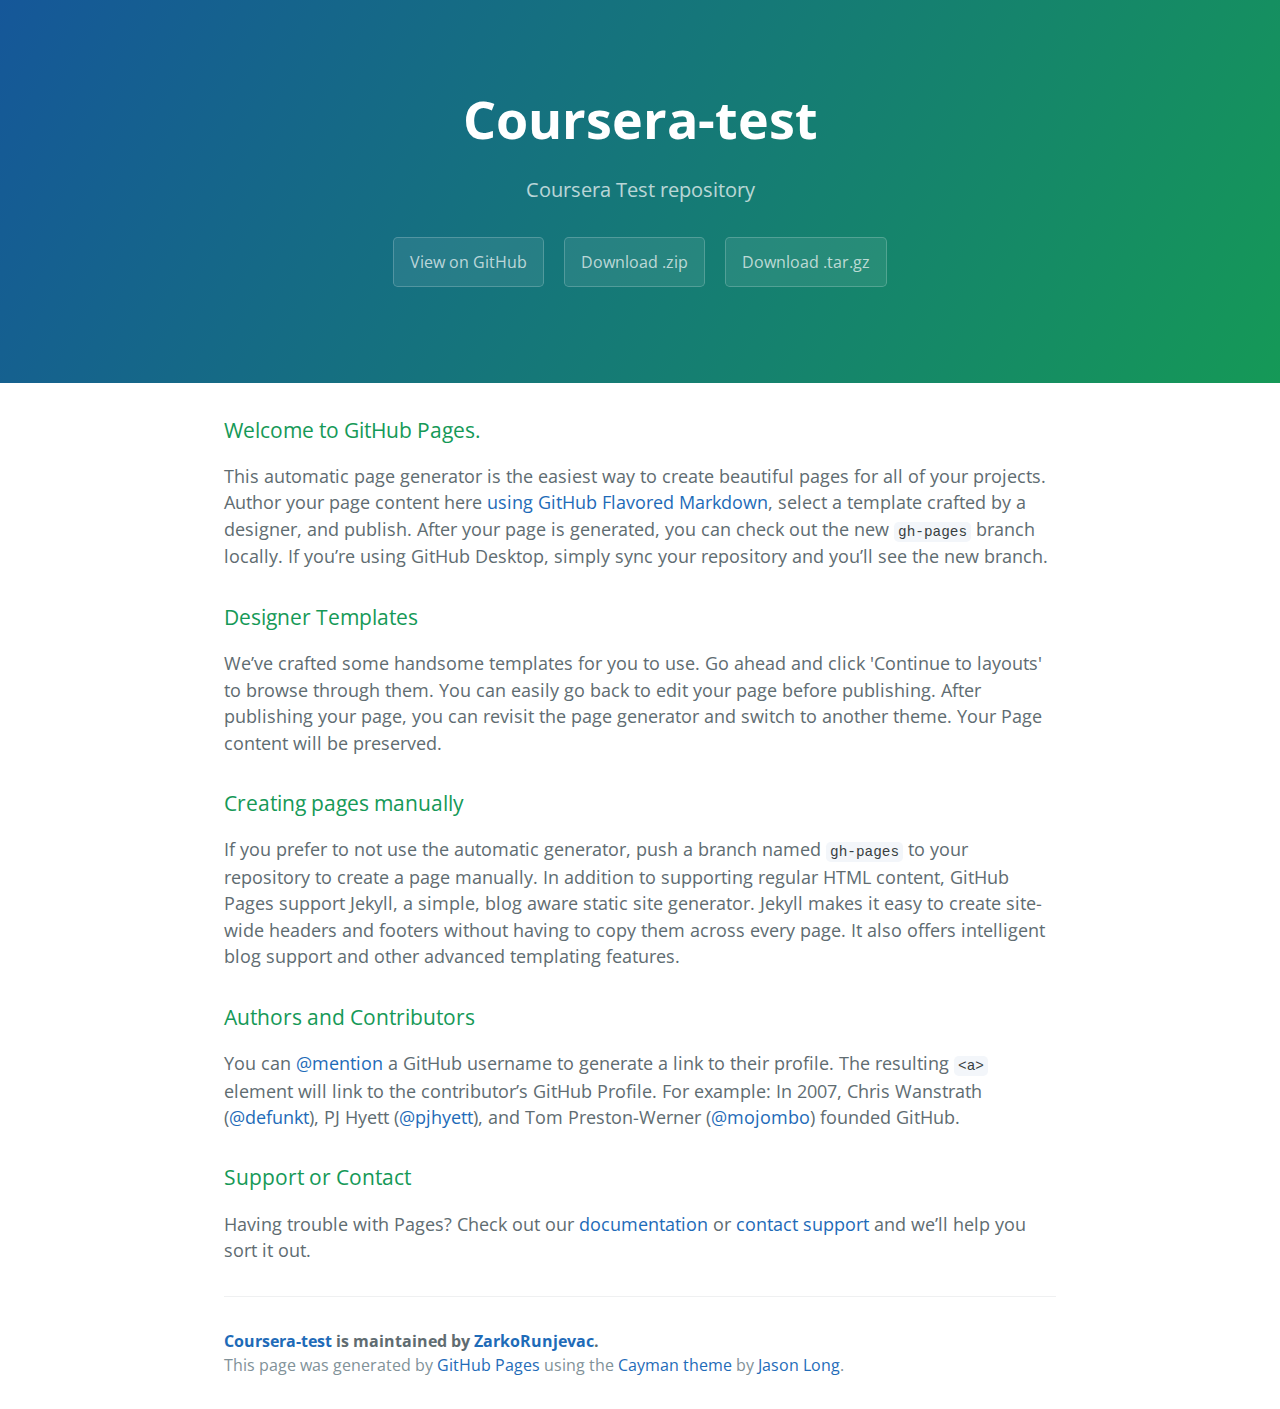
<file: index.html>
<!DOCTYPE html>
<html lang="en-us">
  <head>
    <meta charset="UTF-8">
    <title>Coursera-test by ZarkoRunjevac</title>
    <meta name="viewport" content="width=device-width, initial-scale=1">
    <link rel="stylesheet" type="text/css" href="stylesheets/normalize.css" media="screen">
    <link href='https://fonts.googleapis.com/css?family=Open+Sans:400,700' rel='stylesheet' type='text/css'>
    <link rel="stylesheet" type="text/css" href="stylesheets/stylesheet.css" media="screen">
    <link rel="stylesheet" type="text/css" href="stylesheets/github-light.css" media="screen">
  </head>
  <body>
    <section class="page-header">
      <h1 class="project-name">Coursera-test</h1>
      <h2 class="project-tagline">Coursera Test repository</h2>
      <a href="https://github.com/ZarkoRunjevac/coursera-test" class="btn">View on GitHub</a>
      <a href="https://github.com/ZarkoRunjevac/coursera-test/zipball/master" class="btn">Download .zip</a>
      <a href="https://github.com/ZarkoRunjevac/coursera-test/tarball/master" class="btn">Download .tar.gz</a>
    </section>

    <section class="main-content">
      <h3>
<a id="welcome-to-github-pages" class="anchor" href="#welcome-to-github-pages" aria-hidden="true"><span aria-hidden="true" class="octicon octicon-link"></span></a>Welcome to GitHub Pages.</h3>

<p>This automatic page generator is the easiest way to create beautiful pages for all of your projects. Author your page content here <a href="https://guides.github.com/features/mastering-markdown/">using GitHub Flavored Markdown</a>, select a template crafted by a designer, and publish. After your page is generated, you can check out the new <code>gh-pages</code> branch locally. If you’re using GitHub Desktop, simply sync your repository and you’ll see the new branch.</p>

<h3>
<a id="designer-templates" class="anchor" href="#designer-templates" aria-hidden="true"><span aria-hidden="true" class="octicon octicon-link"></span></a>Designer Templates</h3>

<p>We’ve crafted some handsome templates for you to use. Go ahead and click 'Continue to layouts' to browse through them. You can easily go back to edit your page before publishing. After publishing your page, you can revisit the page generator and switch to another theme. Your Page content will be preserved.</p>

<h3>
<a id="creating-pages-manually" class="anchor" href="#creating-pages-manually" aria-hidden="true"><span aria-hidden="true" class="octicon octicon-link"></span></a>Creating pages manually</h3>

<p>If you prefer to not use the automatic generator, push a branch named <code>gh-pages</code> to your repository to create a page manually. In addition to supporting regular HTML content, GitHub Pages support Jekyll, a simple, blog aware static site generator. Jekyll makes it easy to create site-wide headers and footers without having to copy them across every page. It also offers intelligent blog support and other advanced templating features.</p>

<h3>
<a id="authors-and-contributors" class="anchor" href="#authors-and-contributors" aria-hidden="true"><span aria-hidden="true" class="octicon octicon-link"></span></a>Authors and Contributors</h3>

<p>You can <a href="https://help.github.com/articles/basic-writing-and-formatting-syntax/#mentioning-users-and-teams" class="user-mention">@mention</a> a GitHub username to generate a link to their profile. The resulting <code>&lt;a&gt;</code> element will link to the contributor’s GitHub Profile. For example: In 2007, Chris Wanstrath (<a href="https://github.com/defunkt" class="user-mention">@defunkt</a>), PJ Hyett (<a href="https://github.com/pjhyett" class="user-mention">@pjhyett</a>), and Tom Preston-Werner (<a href="https://github.com/mojombo" class="user-mention">@mojombo</a>) founded GitHub.</p>

<h3>
<a id="support-or-contact" class="anchor" href="#support-or-contact" aria-hidden="true"><span aria-hidden="true" class="octicon octicon-link"></span></a>Support or Contact</h3>

<p>Having trouble with Pages? Check out our <a href="https://help.github.com/pages">documentation</a> or <a href="https://github.com/contact">contact support</a> and we’ll help you sort it out.</p>

      <footer class="site-footer">
        <span class="site-footer-owner"><a href="https://github.com/ZarkoRunjevac/coursera-test">Coursera-test</a> is maintained by <a href="https://github.com/ZarkoRunjevac">ZarkoRunjevac</a>.</span>

        <span class="site-footer-credits">This page was generated by <a href="https://pages.github.com">GitHub Pages</a> using the <a href="https://github.com/jasonlong/cayman-theme">Cayman theme</a> by <a href="https://twitter.com/jasonlong">Jason Long</a>.</span>
      </footer>

    </section>

  
  </body>
</html>
</file>
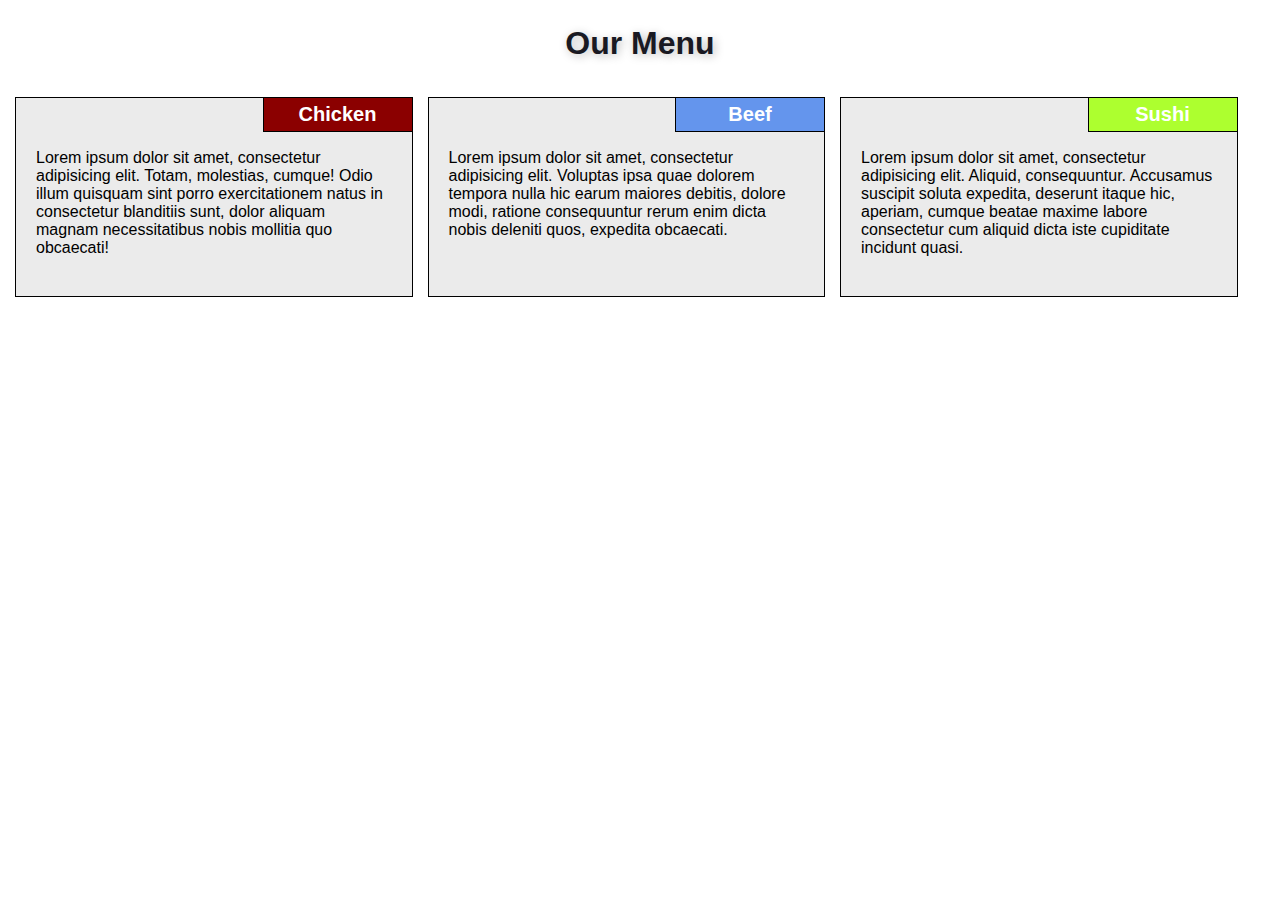
<file: module2-solution/index.html>
<!doctype html>
<html lang="en">
    <head>
        <title>module2-solution</title>
        <meta charset="utf-8">
        <meta name="viewport" content="width=device-width, initial-scale=1">
        <link rel="stylesheet" type="text/css" href="css/style.css">
    </head>
    
    <body>
           
            <h1>Our Menu</h1>
            <div class="container">
            <div class="col-lg-4 col-md-6 ">
               <div class="section">
                    <h2 class="chicken">Chicken</h2>
                    <p>Lorem ipsum dolor sit amet, consectetur adipisicing elit. Totam, molestias, cumque! Odio illum quisquam sint porro exercitationem natus in consectetur blanditiis sunt, dolor aliquam magnam necessitatibus nobis mollitia quo obcaecati!</p>
                </div>
            </div>
            <div class="col-lg-4 col-md-6 ">
               <div class="section">
                    <h2 class="beef">Beef</h2>
                    <p>Lorem ipsum dolor sit amet, consectetur adipisicing elit. Voluptas ipsa quae dolorem tempora nulla hic earum maiores debitis, dolore modi, ratione consequuntur rerum enim dicta nobis deleniti quos, expedita obcaecati.</p>
                </div>
            </div>
            <div class="col-lg-4 col-md-12 ">
                <div class="section">
                    <h2 class="sushi">Sushi</h2>
                    <p>Lorem ipsum dolor sit amet, consectetur adipisicing elit. Aliquid, consequuntur. Accusamus suscipit soluta expedita, deserunt itaque hic, aperiam, cumque beatae maxime labore consectetur cum aliquid dicta iste cupiditate incidunt quasi.</p>
                </div>
            </div>
            </div>
    </body>
    
</html>
</file>
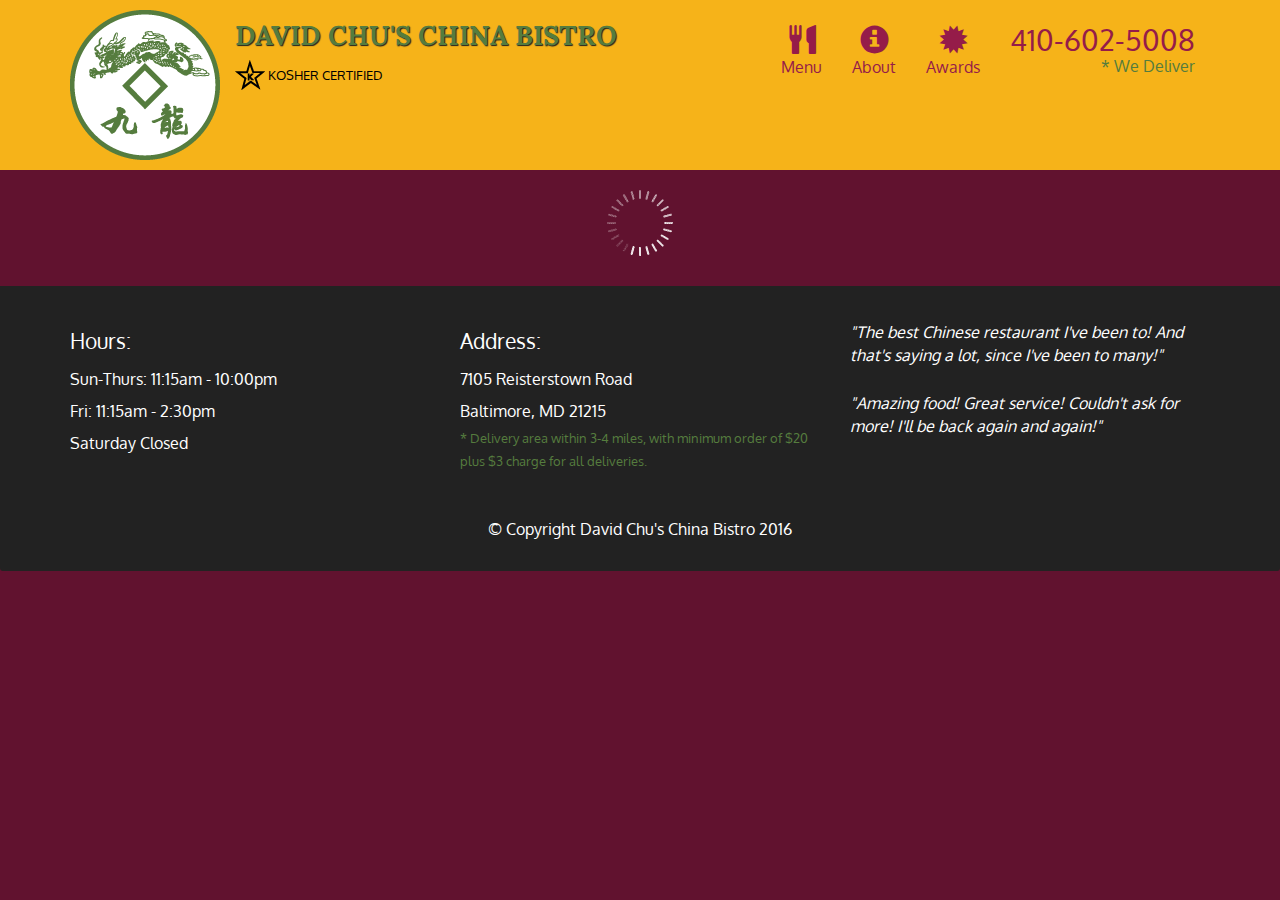
<file: module4-solution/index.html>
<!doctype html>
<html lang="en">
  <head>
    <meta charset="utf-8">
    <meta http-equiv="X-UA-Compatible" content="IE=edge">
    <meta name="viewport" content="width=device-width, initial-scale=1">
    <title>David Chu's China Bistro</title>
    <link rel="stylesheet" href="css/bootstrap.min.css">
    <link rel="stylesheet" href="css/styles.css">
    <link href='https://fonts.googleapis.com/css?family=Oxygen:400,300,700' rel='stylesheet' type='text/css'>
    <link href='https://fonts.googleapis.com/css?family=Lora' rel='stylesheet' type='text/css'>
  </head>
<body>
  <header>
    <nav id="header-nav" class="navbar navbar-default">
      <div class="container">
        <div class="navbar-header">
          <a href="index.html" class="pull-left visible-md visible-lg">
            <div id="logo-img" alt="Logo image"></div>
          </a>

          <div class="navbar-brand">
            <a href="index.html"><h1>David Chu's China Bistro</h1></a>
            <p>
              <img src="images/star-k-logo.png" alt="Kosher certification">
              <span>Kosher Certified</span>
            </p>
          </div>

          <button id="navbarToggle" type="button" class="navbar-toggle collapsed" data-toggle="collapse" data-target="#collapsable-nav" aria-expanded="false">
            <span class="sr-only">Toggle navigation</span>
            <span class="icon-bar"></span>
            <span class="icon-bar"></span>
            <span class="icon-bar"></span>
          </button>
        </div>
        
        <div id="collapsable-nav" class="collapse navbar-collapse">
           <ul id="nav-list" class="nav navbar-nav navbar-right">
            <li id="navHomeButton" class="visible-xs active">
              <a href="index.html">
                <span class="glyphicon glyphicon-home"></span> Home</a>
            </li>
            <li id="navMenuButton">
              <a href="#" onclick="$dc.loadMenuCategories();">
                <span class="glyphicon glyphicon-cutlery"></span><br class="hidden-xs"> Menu</a>
            </li>
            <li>
              <a href="#">
                <span class="glyphicon glyphicon-info-sign"></span><br class="hidden-xs"> About</a>
            </li>
            <li>
              <a href="#">
                <span class="glyphicon glyphicon-certificate"></span><br class="hidden-xs"> Awards</a>
            </li>
            <li id="phone" class="hidden-xs">
              <a href="tel:410-602-5008">
                <span>410-602-5008</span></a><div>* We Deliver</div>
            </li>
          </ul><!-- #nav-list -->
        </div><!-- .collapse .navbar-collapse -->
      </div><!-- .container -->
    </nav><!-- #header-nav -->
  </header>

  <div id="call-btn" class="visible-xs">
    <a class="btn" href="tel:410-602-5008">
    <span class="glyphicon glyphicon-earphone"></span>
    410-602-5008
    </a>
  </div>
  <div id="xs-deliver" class="text-center visible-xs">* We Deliver</div>

  <div id="main-content" class="container"></div>

  <footer class="panel-footer">
    <div class="container">
      <div class="row">
        <section id="hours" class="col-sm-4">
          <span>Hours:</span><br>
          Sun-Thurs: 11:15am - 10:00pm<br>
          Fri: 11:15am - 2:30pm<br>
          Saturday Closed
          <hr class="visible-xs">
        </section>
        <section id="address" class="col-sm-4">
          <span>Address:</span><br>
          7105 Reisterstown Road<br>
          Baltimore, MD 21215
          <p>* Delivery area within 3-4 miles, with minimum order of $20 plus $3 charge for all deliveries.</p>
          <hr class="visible-xs">
        </section>
        <section id="testimonials" class="col-sm-4">
          <p>"The best Chinese restaurant I've been to! And that's saying a lot, since I've been to many!"</p>
          <p>"Amazing food! Great service! Couldn't ask for more! I'll be back again and again!"</p>
        </section>
      </div>
      <div class="text-center">&copy; Copyright David Chu's China Bistro 2016</div>
    </div>
  </footer>

  <!-- jQuery (Bootstrap JS plugins depend on it) -->
  <script src="js/jquery-2.1.4.min.js"></script>
  <script src="js/bootstrap.min.js"></script>
  <script src="js/ajax-utils.js"></script>
  <script src="js/script.js"></script>
</body>
</html>
</file>
<file: stylesheets/stylesheet.css>
* {
  box-sizing: border-box; }

body {
  padding: 0;
  margin: 0;
  font-family: "Open Sans", "Helvetica Neue", Helvetica, Arial, sans-serif;
  font-size: 16px;
  line-height: 1.5;
  color: #606c71; }

a {
  color: #1e6bb8;
  text-decoration: none; }
  a:hover {
    text-decoration: underline; }

.btn {
  display: inline-block;
  margin-bottom: 1rem;
  color: rgba(255, 255, 255, 0.7);
  background-color: rgba(255, 255, 255, 0.08);
  border-color: rgba(255, 255, 255, 0.2);
  border-style: solid;
  border-width: 1px;
  border-radius: 0.3rem;
  transition: color 0.2s, background-color 0.2s, border-color 0.2s; }
  .btn + .btn {
    margin-left: 1rem; }

.btn:hover {
  color: rgba(255, 255, 255, 0.8);
  text-decoration: none;
  background-color: rgba(255, 255, 255, 0.2);
  border-color: rgba(255, 255, 255, 0.3); }

@media screen and (min-width: 64em) {
  .btn {
    padding: 0.75rem 1rem; } }

@media screen and (min-width: 42em) and (max-width: 64em) {
  .btn {
    padding: 0.6rem 0.9rem;
    font-size: 0.9rem; } }

@media screen and (max-width: 42em) {
  .btn {
    display: block;
    width: 100%;
    padding: 0.75rem;
    font-size: 0.9rem; }
    .btn + .btn {
      margin-top: 1rem;
      margin-left: 0; } }

.page-header {
  color: #fff;
  text-align: center;
  background-color: #159957;
  background-image: linear-gradient(120deg, #155799, #159957); }

@media screen and (min-width: 64em) {
  .page-header {
    padding: 5rem 6rem; } }

@media screen and (min-width: 42em) and (max-width: 64em) {
  .page-header {
    padding: 3rem 4rem; } }

@media screen and (max-width: 42em) {
  .page-header {
    padding: 2rem 1rem; } }

.project-name {
  margin-top: 0;
  margin-bottom: 0.1rem; }

@media screen and (min-width: 64em) {
  .project-name {
    font-size: 3.25rem; } }

@media screen and (min-width: 42em) and (max-width: 64em) {
  .project-name {
    font-size: 2.25rem; } }

@media screen and (max-width: 42em) {
  .project-name {
    font-size: 1.75rem; } }

.project-tagline {
  margin-bottom: 2rem;
  font-weight: normal;
  opacity: 0.7; }

@media screen and (min-width: 64em) {
  .project-tagline {
    font-size: 1.25rem; } }

@media screen and (min-width: 42em) and (max-width: 64em) {
  .project-tagline {
    font-size: 1.15rem; } }

@media screen and (max-width: 42em) {
  .project-tagline {
    font-size: 1rem; } }

.main-content :first-child {
  margin-top: 0; }
.main-content img {
  max-width: 100%; }
.main-content h1, .main-content h2, .main-content h3, .main-content h4, .main-content h5, .main-content h6 {
  margin-top: 2rem;
  margin-bottom: 1rem;
  font-weight: normal;
  color: #159957; }
.main-content p {
  margin-bottom: 1em; }
.main-content code {
  padding: 2px 4px;
  font-family: Consolas, "Liberation Mono", Menlo, Courier, monospace;
  font-size: 0.9rem;
  color: #383e41;
  background-color: #f3f6fa;
  border-radius: 0.3rem; }
.main-content pre {
  padding: 0.8rem;
  margin-top: 0;
  margin-bottom: 1rem;
  font: 1rem Consolas, "Liberation Mono", Menlo, Courier, monospace;
  color: #567482;
  word-wrap: normal;
  background-color: #f3f6fa;
  border: solid 1px #dce6f0;
  border-radius: 0.3rem; }
  .main-content pre > code {
    padding: 0;
    margin: 0;
    font-size: 0.9rem;
    color: #567482;
    word-break: normal;
    white-space: pre;
    background: transparent;
    border: 0; }
.main-content .highlight {
  margin-bottom: 1rem; }
  .main-content .highlight pre {
    margin-bottom: 0;
    word-break: normal; }
.main-content .highlight pre, .main-content pre {
  padding: 0.8rem;
  overflow: auto;
  font-size: 0.9rem;
  line-height: 1.45;
  border-radius: 0.3rem; }
.main-content pre code, .main-content pre tt {
  display: inline;
  max-width: initial;
  padding: 0;
  margin: 0;
  overflow: initial;
  line-height: inherit;
  word-wrap: normal;
  background-color: transparent;
  border: 0; }
  .main-content pre code:before, .main-content pre code:after, .main-content pre tt:before, .main-content pre tt:after {
    content: normal; }
.main-content ul, .main-content ol {
  margin-top: 0; }
.main-content blockquote {
  padding: 0 1rem;
  margin-left: 0;
  color: #819198;
  border-left: 0.3rem solid #dce6f0; }
  .main-content blockquote > :first-child {
    margin-top: 0; }
  .main-content blockquote > :last-child {
    margin-bottom: 0; }
.main-content table {
  display: block;
  width: 100%;
  overflow: auto;
  word-break: normal;
  word-break: keep-all; }
  .main-content table th {
    font-weight: bold; }
  .main-content table th, .main-content table td {
    padding: 0.5rem 1rem;
    border: 1px solid #e9ebec; }
.main-content dl {
  padding: 0; }
  .main-content dl dt {
    padding: 0;
    margin-top: 1rem;
    font-size: 1rem;
    font-weight: bold; }
  .main-content dl dd {
    padding: 0;
    margin-bottom: 1rem; }
.main-content hr {
  height: 2px;
  padding: 0;
  margin: 1rem 0;
  background-color: #eff0f1;
  border: 0; }

@media screen and (min-width: 64em) {
  .main-content {
    max-width: 64rem;
    padding: 2rem 6rem;
    margin: 0 auto;
    font-size: 1.1rem; } }

@media screen and (min-width: 42em) and (max-width: 64em) {
  .main-content {
    padding: 2rem 4rem;
    font-size: 1.1rem; } }

@media screen and (max-width: 42em) {
  .main-content {
    padding: 2rem 1rem;
    font-size: 1rem; } }

.site-footer {
  padding-top: 2rem;
  margin-top: 2rem;
  border-top: solid 1px #eff0f1; }

.site-footer-owner {
  display: block;
  font-weight: bold; }

.site-footer-credits {
  color: #819198; }

@media screen and (min-width: 64em) {
  .site-footer {
    font-size: 1rem; } }

@media screen and (min-width: 42em) and (max-width: 64em) {
  .site-footer {
    font-size: 1rem; } }

@media screen and (max-width: 42em) {
  .site-footer {
    font-size: 0.9rem; } }
</file>
<file: stylesheets/github-light.css>
/*
   Copyright 2014 GitHub Inc.

   Licensed under the Apache License, Version 2.0 (the "License");
   you may not use this file except in compliance with the License.
   You may obtain a copy of the License at

       http://www.apache.org/licenses/LICENSE-2.0

   Unless required by applicable law or agreed to in writing, software
   distributed under the License is distributed on an "AS IS" BASIS,
   WITHOUT WARRANTIES OR CONDITIONS OF ANY KIND, either express or implied.
   See the License for the specific language governing permissions and
   limitations under the License.

*/

.pl-c /* comment */ {
  color: #969896;
}

.pl-c1      /* constant, markup.raw, meta.diff.header, meta.module-reference, meta.property-name, support, support.constant, support.variable, variable.other.constant */,
.pl-s .pl-v /* string variable */ {
  color: #0086b3;
}

.pl-e  /* entity */,
.pl-en /* entity.name */ {
  color: #795da3;
}

.pl-s .pl-s1 /* string source */,
.pl-smi      /* storage.modifier.import, storage.modifier.package, storage.type.java, variable.other, variable.parameter.function */ {
  color: #333;
}

.pl-ent /* entity.name.tag */ {
  color: #63a35c;
}

.pl-k /* keyword, storage, storage.type */ {
  color: #a71d5d;
}

.pl-pds              /* punctuation.definition.string, string.regexp.character-class */,
.pl-s                /* string */,
.pl-s .pl-pse .pl-s1 /* string punctuation.section.embedded source */,
.pl-sr               /* string.regexp */,
.pl-sr .pl-cce       /* string.regexp constant.character.escape */,
.pl-sr .pl-sra       /* string.regexp string.regexp.arbitrary-repitition */,
.pl-sr .pl-sre       /* string.regexp source.ruby.embedded */ {
  color: #183691;
}

.pl-v /* variable */ {
  color: #ed6a43;
}

.pl-id /* invalid.deprecated */ {
  color: #b52a1d;
}

.pl-ii /* invalid.illegal */ {
  background-color: #b52a1d;
  color: #f8f8f8;
}

.pl-sr .pl-cce /* string.regexp constant.character.escape */ {
  color: #63a35c;
  font-weight: bold;
}

.pl-ml /* markup.list */ {
  color: #693a17;
}

.pl-mh        /* markup.heading */,
.pl-mh .pl-en /* markup.heading entity.name */,
.pl-ms        /* meta.separator */ {
  color: #1d3e81;
  font-weight: bold;
}

.pl-mq /* markup.quote */ {
  color: #008080;
}

.pl-mi /* markup.italic */ {
  color: #333;
  font-style: italic;
}

.pl-mb /* markup.bold */ {
  color: #333;
  font-weight: bold;
}

.pl-md /* markup.deleted, meta.diff.header.from-file */ {
  background-color: #ffecec;
  color: #bd2c00;
}

.pl-mi1 /* markup.inserted, meta.diff.header.to-file */ {
  background-color: #eaffea;
  color: #55a532;
}

.pl-mdr /* meta.diff.range */ {
  color: #795da3;
  font-weight: bold;
}

.pl-mo /* meta.output */ {
  color: #1d3e81;
}
</file>
<file: module2-solution/css/style.css>
* {
    box-sizing: border-box;
}
body {
    font-family: sans-serif;
    margin: 0;
    font-size: 16px/18px;
}


h1{
    text-align: center;
    font-size: 200%;
    margin: 0;
    margin-top: 25px;
    margin-bottom: 20px;
    text-shadow: 2px 2px 10px #bbb;
    color: #191922;
}
h2 {
    display: inline-block;
    border: 1px solid black;
    padding: 5px;
    font-size: 125%;
    width: 150px;
    text-align: center;
    margin-top: -13px;
    margin-bottom: 0;
    position: absolute;
    right: -1px;
    top: 12px;
    color: #fff;
}
.chicken {
    background-color: darkred;
}

.beef {
    background-color: cornflowerblue;
}

.sushi {
    background-color: greenyellow;
}



.section {
    background-color: #ebebeb;
    border: 1px solid black;
    position: relative;
    min-height: 200px;
    margin-right: 15px;
    margin-left: auto;
    margin-bottom: 15px;
    padding: 20px;
    padding-top: 35px;
    box-sizing: border-box;
    min-width: 300px;
    overflow: hidden;

}        

.container {
    width: 100%;
    margin: 0;
    padding: 15px;
    
}
/************* Desktop Only *************/
@media (min-width: 992px) {
    .col-lg-1, .col-lg-2, .col-lg-3, .col-lg-4, .col-lg-5, .col-lg-6, .col-lg-7, .col-lg-8, .col-lg-9, .col-lg-10, .col-lg-11, .col-lg-12{
        float: left;
    }
    .col-lg-1 {
        width: 8.33%;
    }
    .col-lg-2 {
        width: 16.66%;
    }
    .col-lg-3 {
        width: 25%;
    }
    .col-lg-4 {
        width: 33%;
    }
    .col-lg-5 {
        width: 41.66%;
    }
    .col-lg-6 {
        width: 50%;
    }
    .col-lg-7 {
        width: 58.33%;
    }
    .col-lg-8 {
        width: 66.66%;
    }
    .col-lg-9 {
        width: 74.99%;
    }
    .col-lg-10 {
        width: 83.33%;
    }
    .col-lg-11 {
        width: 91.66%;
    }
    .col-lg-12 {
        width: 100%;
    }
}

/************* Tablets Only *************/
@media (min-width: 768px) and (max-width: 991px) {
     .col-md-1, .col-md-2, .col-md-3, .col-md-4, .col-md-5, .col-md-6, .col-md-7, .col-md-8, .col-md-9, .col-md-10, .col-md-11, .col-md-12{
        float: left;
    }
    .col-md-1 {
        width: 8.33%;
    }
    .col-md-2 {
        width: 16.66%;
    }
    .col-md-3 {
        width: 25%;
    }
    .col-md-4 {
        width: 33%;
    }
    .col-md-5 {
        width: 41.66%;
    }
    .col-md-6 {
        width: 50%;
    }
    .col-md-7 {
        width: 58.33%;
    }
    .col-md-8 {
        width: 66.66%;
    }
    .col-md-9 {
        width: 74.99%;
    }
    .col-md-10 {
        width: 83.33%;
    }
    .col-md-11 {
        width: 91.66%;
    }
    .col-md-12 {
        width: 100%;
    }
}
</file>
<file: module4-solution/css/styles.css>
body {
  font-size: 16px;
  color: #fff;
  background-color: #61122f;
  font-family: 'Oxygen', sans-serif;
}

/** HEADER **/
#header-nav {
  background-color: #f6b319;
  border-radius: 0;
  border: 0;
}

#logo-img {
  background: url('../images/restaurant-logo_large.png') no-repeat;
  width: 150px;
  height: 150px;
  margin: 10px 15px 10px 0;
}

.navbar-brand {
  padding-top: 25px;
}
.navbar-brand h1 { /* Restaurant name */
  font-family: 'Lora', serif;
  color: #557c3e;
  font-size: 1.5em;
  text-transform: uppercase;
  font-weight: bold;
  text-shadow: 1px 1px 1px #222;
  margin-top: 0;
  margin-bottom: 0;
  line-height: .75;
}
.navbar-brand a:hover, .navbar-brand a:focus {
  text-decoration: none;
}
.navbar-brand p { /* Kosher cert */
  color: #000;
  text-transform: uppercase;
  font-size: .7em;
  margin-top: 15px;
}
.navbar-brand p span { /* Star-K */
  vertical-align: middle;
}

#nav-list {
  margin-top: 10px;
}
#nav-list a {
  color: #951C49;
  text-align: center;
}
#nav-list a:hover {
  background: #E7E7E7;
}
#nav-list a span {
  font-size: 1.8em;
}

#phone {
  margin-top: 5px;
}
#phone a { /* Phone number */
  text-align: right;
  padding-bottom: 0;
}
#phone div { /* We Deliver */
  color: #557c3e;
  text-align: right;
  padding-right: 15px;
}

.navbar-header button.navbar-toggle, .navbar-header .icon-bar {
  border: 1px solid #61122f;
}
.navbar-header button.navbar-toggle {
  clear: both;
  margin-top: -30px;
}
/* END HEADER */

/* FOOTER */
.panel-footer {
  margin-top: 30px;
  padding-top: 35px;
  padding-bottom: 30px;
  background-color: #222;
  border-top: 0;
}
.panel-footer div.row {
  margin-bottom: 35px;
}
#hours, #address {
  line-height: 2;
}
#hours > span, #address > span {
  font-size: 1.3em;
}
#address p {
  color: #557c3e;
  font-size: .8em;
  line-height: 1.8;
}
#testimonials {
  font-style: italic;
}
#testimonials p:nth-child(2) {
  margin-top: 25px;
}
/* END FOOTER */



/* HOME PAGE */
.container .jumbotron {
  box-shadow: 0 0 50px #3F0C1F;
  border: 2px solid #3F0C1F;
}

#menu-tile, #specials-tile, #map-tile {
  height: 250px;
  width: 100%;
  margin-bottom: 15px;
  position: relative;
  border: 2px solid #3F0C1F;
  overflow: hidden;
}
#menu-tile:hover, #specials-tile:hover, #map-tile:hover {
  box-shadow: 0 1px 5px 1px #cccccc;
}
#menu-tile {
  background: url('../images/menu-tile.jpg') no-repeat;
  background-position: center;
}
#specials-tile {
  background: url('../images/specials-tile.jpg') no-repeat;
  background-position: center;
}
#menu-tile span, #specials-tile span, #map-tile span {
  position: absolute;
  bottom: 0;
  right: 0;
  width: 100%;
  text-align: center;
  font-size: 1.6em;
  text-transform: uppercase;
  background-color: #000;
  color: #fff;
  opacity: .8;
}
/* END HOME PAGE */

/* MENU CATEGORIES PAGE */
.category-tile { 
  position: relative;
  border: 2px solid #3F0C1F;
  overflow: hidden;
  width: 200px;
  height: 200px;
  margin: 0 auto 15px;
}
.category-tile span {
  position: absolute;
  bottom: 0;
  right: 0;
  width: 100%;
  text-align: center;
  font-size: 1.2em;
  text-transform: uppercase;
  background-color: #000;
  color: #fff;
  opacity: .8;
}
.category-tile:hover {
  box-shadow: 0 1px 5px 1px #cccccc;
}

#menu-categories-title + div {
  margin-bottom: 50px;
}
/* END MENU CATEGORIES PAGE */

/* SINGLE CATEGORY PAGE */
.menu-item-tile {
  margin-bottom: 25px;
}
.menu-item-tile hr {
  width: 80%;
}
.menu-item-tile .menu-item-price {
  font-size: 1.1em;
  text-align: right;
  margin-top: -15px;
  margin-right: -15px;
}
.menu-item-tile .menu-item-price span {
  font-size: .6em;
}
.menu-item-photo {
  position: relative;
  border: 2px solid #3F0C1F; 
  overflow: hidden;
  padding: 0;
  margin-right: -15px;
  margin-left: auto;
  margin-bottom: 20px;
  max-width: 250px;
}
.menu-item-photo div {
  position: absolute;
  bottom: 0;
  right: 0;
  width: 80px;
  background-color: #557c3e;
  text-align: center;
}
.menu-item-description {
  padding-right: 30px;
}
h3.menu-item-title {
  margin: 0 0 10px;
}
.menu-item-details {
  font-size: .9em;
  font-style: italic;
}
/* END SINGLE CATEGORY PAGE */


/********** Large devices only **********/
@media (min-width: 1200px) {
  .container .jumbotron {
    background: url('../images/jumbotron_1200.jpg') no-repeat;
    height: 675px;
  }
}

/********** Medium devices only **********/
@media (min-width: 992px) and (max-width: 1199px) {
  /* Header */
  #logo-img {
    background: url('../images/restaurant-logo_medium.png') no-repeat;
    width: 100px;
    height: 100px;
    margin: 5px 5px 5px 0;
  }
  /* End Header */

  /* Home Page */
  .container .jumbotron {
    background: url('../images/jumbotron_992.jpg') no-repeat;
    height: 558px;
  }
  /* End Home Page */
}

/********** Small devices only **********/
@media (min-width: 768px) and (max-width: 991px) {
  /* Home Page */
  .container .jumbotron {
    background: url('../images/jumbotron_768.jpg') no-repeat;
    height: 432px;
  }
  /* End Home Page */
}

/********** Extra small devices only **********/
@media (max-width: 767px) {
  /* Header */
  .navbar-brand {
    padding-top: 10px;
    height: 80px;
  }
  .navbar-brand h1 { /* Restaurant name */
    padding-top: 10px;
    font-size: 5vw; /* 1vw = 1% of viewport width */
  }
  .navbar-brand p { /* Kosher cert */
    font-size: .6em;
    margin-top: 12px;
  }
  .navbar-brand p img { /* Star-K */
    height: 20px;
  }

  #collapsable-nav a { /* Collapsed nav menu text */
    font-size: 1.2em;
  }
  #collapsable-nav a span { /* Collapsed nav menu glyph */
    font-size: 1em;
    margin-right: 5px;
  }

  #call-btn > a {
    font-size: 1.5em;
    display: block;
    margin: 0 20px;
    padding: 10px;
    border: 2px solid #fff;
    background-color: #f6b319;
    color: #951c49;
  }
  #xs-deliver {
    margin-top: 5px;
    font-size: .7em;
    letter-spacing: .1em;
    text-transform: uppercase;
  }
  /* End Header */

  /* Footer */
  .panel-footer section {
    margin-bottom: 30px;
    text-align: center;
  }
  .panel-footer section:nth-child(3) {
    margin-bottom: 0; /* margin already exists on the whole row */
  }
  .panel-footer section hr {
    width: 50%;
  }
  /* End Footer */

  /* Home Page */
  .container .jumbotron {
    margin-top: 30px;
    padding: 0;
  }
  #menu-tile, #specials-tile {
    width: 360px;
    margin: 0 auto 15px;
  }

  .menu-item-photo {
    margin-right: auto;
  }
  .menu-item-tile .menu-item-price {
    text-align: center;
  }
  .menu-item-description {
    text-align: center;;
  }
}


/********** Super extra small devices Only :-) (e.g., iPhone 4) **********/
@media (max-width: 479px) {
  /* Header */
  .navbar-brand h1 { /* Restaurant name */
    padding-top: 5px;
    font-size: 6vw;
  }
  /* End Header */
  
  /* Home page */
  #menu-tile, #specials-tile {
    width: 280px;
    margin: 0 auto 15px;
  }

  .col-xxs-12 {
    position: relative;
    min-height: 1px;
    padding-right: 15px;
    padding-left: 15px;
    float: left;
    width: 100%;
  }
}
</file>
